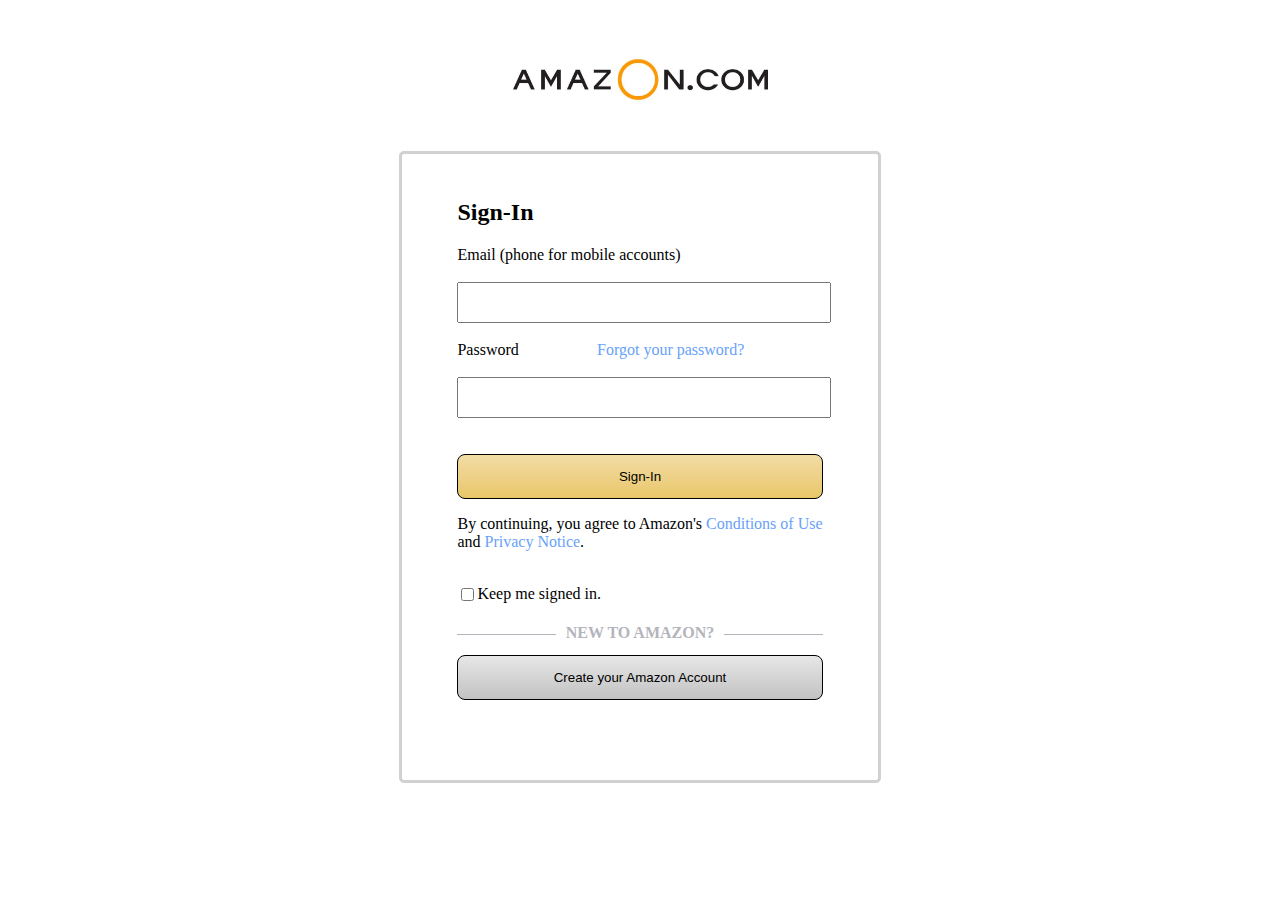
<file: index.html>
<!DOCTYPE html>
<html lang="en">
<head>
    <meta charset="UTF-8">
    <meta http-equiv="X-UA-Compatible" content="IE=edge">
    <meta name="viewport" content="width=device-width, initial-scale=1.0">
    <title>Log In</title>
    <link rel="stylesheet" href="amazon.css">
</head>
<body>
    <div id="image1">
        <img src="images/Amazon-Logo-19982.jpg" width="255px" alt="">
    </div>
    <div id="container">
        <div id="loginbox">
            <h2>Sign-In</h2>
            <form action="">
                <label for="email">Email (phone for mobile accounts)</label><br><br>
                <input type="text" name="email" class="textbox"><br><br>
                <div id="pwtext">
                <label #="pw1" for="password">Password</label>
                <a href="#" #="pw2">Forgot your password?</a><br><br>
                </div>
                <input type="password" class="textbox"><br><br><br>

                <input type="submit" value="Sign-In" id="button"></button>

            </form>
            <p>By continuing, you agree to Amazon's <a href="#">Conditions of Use</a><br> and <a href="#">Privacy Notice</a>.</p>
            <br>

            <div id="staysigned">
                <input type="checkbox" name="keep_signedin" id="keep_signedin">
                <label for="keep_signedin">Keep me signed in.</label>
            </div>
            <br>

            <h4 id="newhere"><span>NEW TO AMAZON?</span></h4>

            <input type="submit" value="Create your Amazon Account" id="button2"></button>

        </div>
    </div>
</body>
</html>
</file>
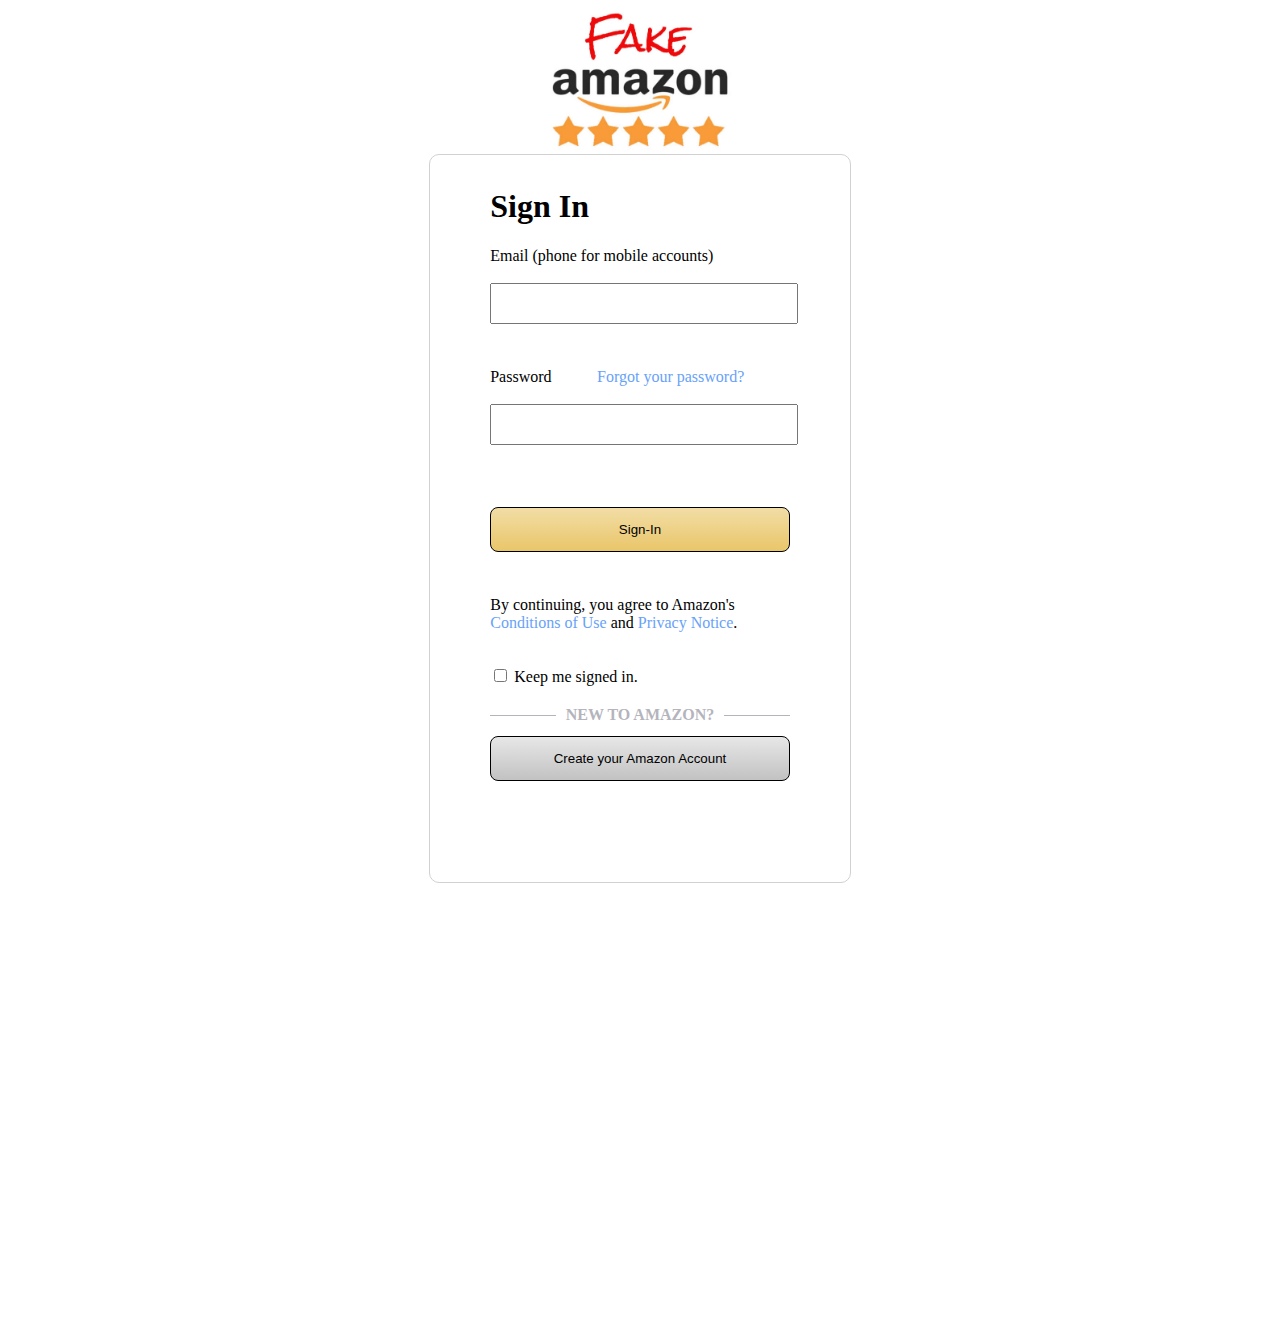
<file: index_grid.html>
<!DOCTYPE html>
<html lang="en">
<head>
    <meta charset="UTF-8">
    <meta http-equiv="X-UA-Compatible" content="IE=edge">
    <meta name="viewport" content="width=device-width, initial-scale=1.0">
    <title>Document</title>
    <link rel="stylesheet" href="amazon_grid.css">
</head>
<body>

    <div class="container">
        <div class="image">
            <img src="images/Screenshot 2023-03-17 at 8.42.16 AM.png" width="200px" alt="">
        </div>
        <div class="loginbox">
          <div class="signin">
            <h1>Sign In</h1>
          </div>
          <div class="email">
            <label for="email">Email (phone for mobile accounts)</label><br><br>
            <input type="text" name="email" class="textbox">
          </div>
          <div class="password">
            
            <div id="pwtext">
            <label  for="password">Password</label>
            <a href="#">Forgot your password?</a><br><br>
            </div>
            <input type="password" class="textbox">
          </div>
          <div class="signinbutton">
            <br>
            <input type="submit" value="Sign-In" id="button1"></button>
          </div>
          <div class="details">
            <p>By continuing, you agree to Amazon's <a href="#">Conditions of Use</a> and <a href="#">Privacy Notice</a>.</p>
            <br>

            <div id="staysigned">
              <input type="checkbox" name="keep_signedin" id="keep_signedin">
              <label for="keep_signedin">Keep me signed in.</label>
            </div><br>

            <h4 id="newhere"><span>NEW TO AMAZON?</span></h4>

            <input type="submit" value="Create your Amazon Account" id="button2"></button>

          </div>
          
          <div class="createaccount">
          </div>
        </div>
      </div>
    
</body>
</html>
</file>
<file: amazon.css>
@import url('https://fonts.cdnfonts.com/css/amazon-ember');

body {
    font-family: amazon ember;
}

#container {
    display: flex;
    justify-content: center;   
}

a {
    text-decoration: none;
    color: rgb(104,162,249);
}

#image1 {
    display: flex;
    justify-content: center;
}

#loginbox {
    border: grey;
    border-style: solid;
    padding: 55px;
    padding-bottom: 80px;
    padding-top: 25px;
    border-radius: 5px;
    border-color: rgb(209, 209, 209);
}

.textbox {
    width: 100%;
    height: 35px;
}

#pwtext {
    display: flex;
    justify-content: space-between;
}

#pw1 {
    display: flex;
    justify-content: flex-start;
}

#pw2 {
    display: flex;
    justify-content: flex-end;
}

#button {
    width: 100%;
    background: linear-gradient(rgb(242,221,166), rgb(233,198,105));
    padding: 14px;
    border-radius: 8px;
    border: 1px solid;
}

#button:active {
    background: linear-gradient(rgb(233,198,105), rgb(242,221,166));
}

#button2 {
    width: 100%;
    background: linear-gradient(rgb(231, 231, 231),rgb(194, 194, 194));
    padding: 14px;
    border-radius: 8px;
    border: 1px solid;
  }

  #button2:active {
    background: linear-gradient(rgb(194, 194, 194), rgb(231, 231, 231));
  }

#staysigned {
    display:flex;
}



#keep_signedin {
    padding: 5px;
}

#newhere {
    width: 100%;
    text-align: center;
    border-bottom: 1px solid #000;
    border-color: rgb(180,180,188);;
    line-height: .1em;
    margin: 10px 0 20px;
}

#newhere span {
    background: #fff;
    padding: 0 10px;
    color: rgb(180,180,188);
}
</file>
<file: amazon_grid.css>
@import url('https://fonts.cdnfonts.com/css/amazon-ember');

body {
    font-family: amazon ember;
}

.container {  display: grid;
    grid-template-columns: 1fr 1fr 1fr;
    grid-template-rows: 0.3fr 5fr 3fr;
    grid-auto-columns: 1fr;
    gap: 0px 0px;
    grid-auto-flow: row;
    grid-template-areas:
      ". image ."
      ". loginbox ."
      ". . .";
  }
  
  .image { 
    grid-area: image;
    display: flex;
    justify-content: center;
 }
  
  .loginbox {  display: grid;
    grid-template-columns: 0.2fr 1fr 0.2fr;
    grid-template-rows: .1fr .5fr 1fr 1fr .75fr 2fr .5fr;
    gap: 0px 0px;
    grid-auto-flow: row;
    grid-template-areas:
      ". . ."
      ". signin ."
      ". email ."
      ". password ."
      ". signinbutton ."
      ". details ."
      ". . .";
    grid-area: loginbox;
    border-style: solid;
    border-radius: 10px;
    border-color: rgb(209, 209, 209);
    border-width: thin;
  }
  
  .signin { grid-area: signin; }
  
  .email { grid-area: email; }
  
  .password { grid-area: password; }

  .signinbutton { grid-area: signinbutton;}

  a {
    text-decoration: none;
    color: rgb(104,162,249);
}

  #button1 {
    width: 100%;
    background: linear-gradient(rgb(242,221,166), rgb(233,198,105));
    padding: 14px;
    border-radius: 8px;
    border: 1px solid;
  }

  #button1:active {
    background: linear-gradient(rgb(233,198,105), rgb(242,221,166));
}
  
  .details { grid-area: details; }
  
  .createaccount { grid-area: createaccount; }

  #button2 {
    width: 100%;
    background: linear-gradient(rgb(231, 231, 231),rgb(194, 194, 194));
    padding: 14px;
    border-radius: 8px;
    border: 1px solid;
  }

  #button2:active {
    background: linear-gradient(rgb(194, 194, 194), rgb(231, 231, 231));
  }

  .textbox {
    width: 100%;
    height: 35px;
}
  
#pwtext {
    display: flex;
    justify-content: space-between;
}

#newhere {
  width: 100%;
  text-align: center;
  border-bottom: 1px solid #000;
  border-color: rgb(180,180,188);;
  line-height: .1em;
  margin: 10px 0 20px;
}

#newhere span {
  background: #fff;
  padding: 0 10px;
  color: rgb(180,180,188);;
}
</file>
